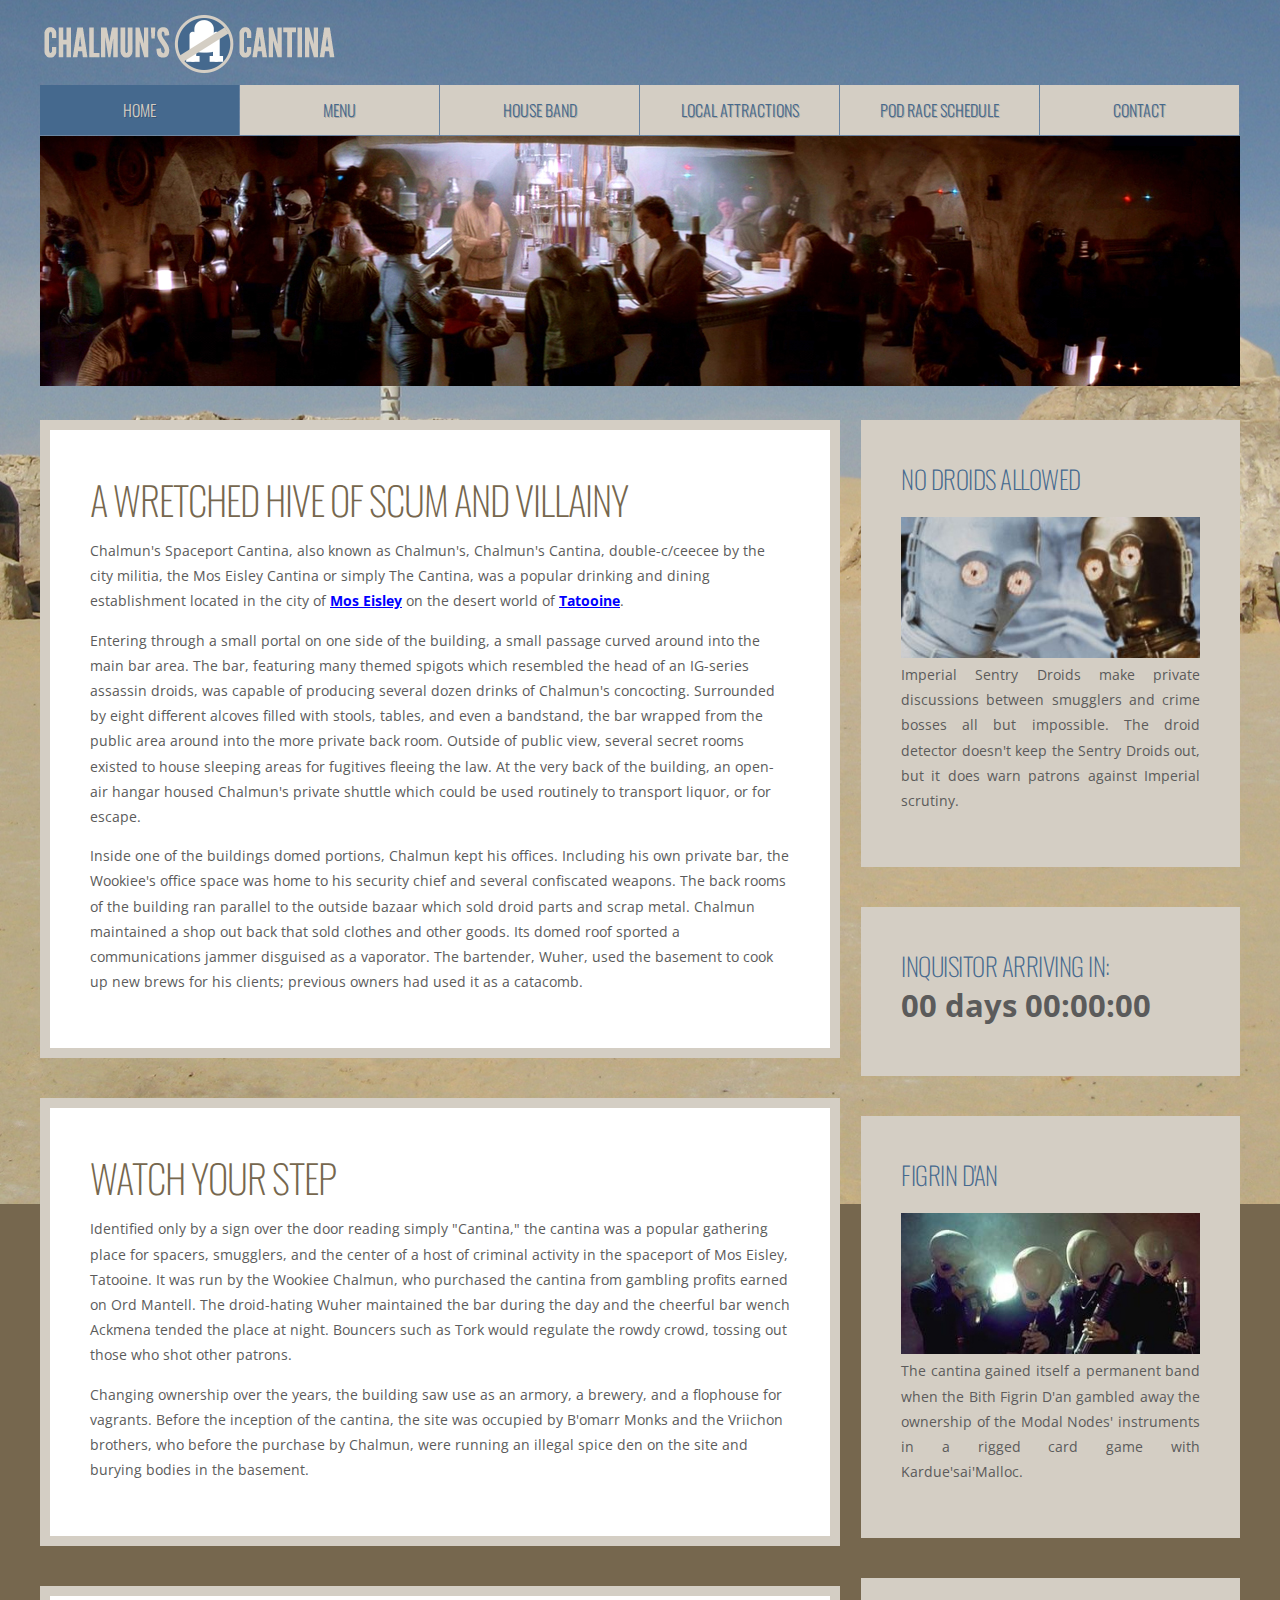
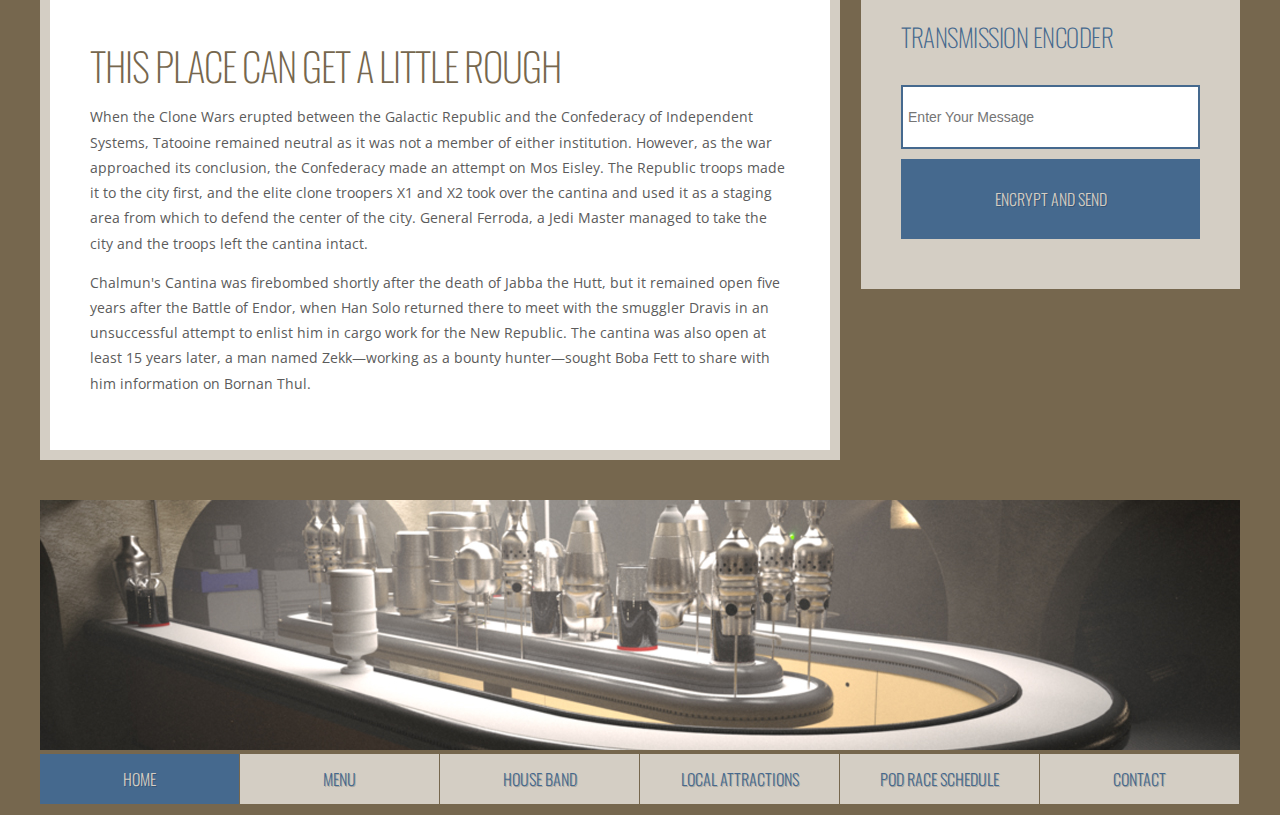
<file: index.html>
<!doctype html>
<html lang="en">
<head>
    <meta charset="utf-8" />
    <meta name="description" content="You will never find a more wretched hive of scum and villainy." />
    <meta name="viewport" content="width=device-width, initial-scale=1">
    <title>Chalmun's Spaceport Cantina Tatooine</title>
    <link rel="stylesheet" href="css/vendor/normalize.min.css">
    <link rel="stylesheet" href="css/tooltipster.bundle.min.css" />
    <link href="https://fonts.googleapis.com/css?family=Oswald" rel="stylesheet" type="text/css">
    <link href="https://fonts.googleapis.com/css?family=Open+Sans" rel="stylesheet" type="text/css">
    <link href="css/main.css" rel="stylesheet" />
</head>
<body>
    <div id="wrapper">
        <header id="header" class="site-container">
            <div id="logo">
                <h1>
                    <a href="index.html"><img src="img/cantinalogo.png" alt="Chalmun's Cantina Logo" /></a>
                </h1>
            </div>
            <nav class="menu">
                <h2 class="visuallyhidden">Navigation</h2>
                <ul>
                    <li class="current_page_item"><a href="index.html">Home</a></li><li><a href="menu.html">Menu</a></li><li><a href="houseband.html">House Band</a></li><li><a href="localattractions.html">Local Attractions</a></li><li><a href="podraceschedule.html">Pod Race Schedule</a></li><li><a href="contact.html">Contact</a></li>
                </ul>
            </nav>
            <div class="site-container banner">
                <img src="img/banner2.jpg" alt="Cantina Interior Banner" />
            </div>
        </header>
        <!-- end #header -->

        <div id="page" class="site-container group">
            <main id="content">
                <section>
                    <h2 class="visuallyhidden">Articles</h2>
                    <article class="post">
                        <h3 class="title">
                            A Wretched Hive of Scum and Villainy
                        </h3>
                        <div class="entry">
                            <p>Chalmun's Spaceport Cantina, also known as Chalmun's, Chalmun's Cantina, double-c/ceecee by the city militia, the Mos Eisley Cantina or simply The Cantina, was a popular drinking and dining establishment located in the city of <a href="localattractions.html">Mos Eisley</a> on the desert world of <a href="localattractions.html">Tatooine</a>.</p>
                            <p>Entering through a small portal on one side of the building, a small passage curved around into the main bar area. The bar, featuring many themed spigots which resembled the head of an IG-series assassin droids, was capable of producing several dozen drinks of Chalmun's concocting. Surrounded by eight different alcoves filled with stools, tables, and even a bandstand, the bar wrapped from the public area around into the more private back room. Outside of public view, several secret rooms existed to house sleeping areas for fugitives fleeing the law. At the very back of the building, an open-air hangar housed Chalmun's private shuttle which could be used routinely to transport liquor, or for escape.</p>
                            <p>Inside one of the buildings domed portions, Chalmun kept his offices. Including his own private bar, the Wookiee's office space was home to his security chief and several confiscated weapons. The back rooms of the building ran parallel to the outside bazaar which sold droid parts and scrap metal. Chalmun maintained a shop out back that sold clothes and other goods. Its domed roof sported a communications jammer disguised as a vaporator. The bartender, Wuher, used the basement to cook up new brews for his clients; previous owners had used it as a catacomb.</p>
                        </div>
                    </article>
                    <article class="post">
                        <h3 class="title">
                            Watch Your Step
                        </h3>
                        <div class="entry">
                            <p>Identified only by a sign over the door reading simply "Cantina," the cantina was a popular gathering place for spacers, smugglers, and the center of a host of criminal activity in the spaceport of Mos Eisley, Tatooine. It was run by the Wookiee Chalmun, who purchased the cantina from gambling profits earned on Ord Mantell. The droid-hating Wuher maintained the bar during the day and the cheerful bar wench Ackmena tended the place at night. Bouncers such as Tork would regulate the rowdy crowd, tossing out those who shot other patrons.</p>
                            <p>Changing ownership over the years, the building saw use as an armory, a brewery, and a flophouse for vagrants. Before the inception of the cantina, the site was occupied by B'omarr Monks and the Vriichon brothers, who before the purchase by Chalmun, were running an illegal spice den on the site and burying bodies in the basement.</p>
                        </div>
                    </article>
                    <article class="post">
                        <h3 class="title">
                            This Place Can Get a Little Rough
                        </h3>
                        <div class="entry">
                            <p>When the Clone Wars erupted between the Galactic Republic and the Confederacy of Independent Systems, Tatooine remained neutral as it was not a member of either institution. However, as the war approached its conclusion, the Confederacy made an attempt on Mos Eisley. The Republic troops made it to the city first, and the elite clone troopers X1 and X2 took over the cantina and used it as a staging area from which to defend the center of the city. General Ferroda, a Jedi Master managed to take the city and the troops left the cantina intact.</p>
                            <p>Chalmun's Cantina was firebombed shortly after the death of Jabba the Hutt, but it remained open five years after the Battle of Endor, when Han Solo returned there to meet with the smuggler Dravis in an unsuccessful attempt to enlist him in cargo work for the New Republic. The cantina was also open at least 15 years later, a man named Zekk—working as a bounty hunter—sought Boba Fett to share with him information on Bornan Thul.</p>
                        </div>
                    </article>
                </section>
            </main>
            <!-- end #content -->

            <aside id="sidebar">
                <h2 class="visuallyhidden">Aside</h2>
                <section>
                    <h3>No Droids Allowed</h3>
                    <img src="img/nodroids.jpg" alt="No Droids Allowed" />
                    <p>Imperial Sentry Droids make private discussions between smugglers and crime bosses all but impossible. The droid detector doesn't keep the Sentry Droids out, but it does warn patrons against Imperial scrutiny.</p>
                </section>
                <section>
                    <h3>Inquisitor Arriving In:</h3>
                    <div id="getting-started"></div>
                </section>
                <section>
                    <h3>Figrin D'an</h3>
                    <a href="houseband.html"><img src="img/band.jpg" alt="Figrin D'an and the Band" class="tooltip" data-tooltip-content="#tooltip_content" /></a>
                        <!-- Begin Tooltip Template -->
                        <div class="tooltip_templates">
                            <span id="tooltip_content">
                                <strong>Click here to learn more about the House Band!</strong>
                            </span>
                        </div>
                        <!-- End Tooltip Template -->
                    <p>The cantina gained itself a permanent band when the Bith Figrin D'an gambled away the ownership of the Modal Nodes' instruments in a rigged card game with Kardue'sai'Malloc.</p>
                </section>
                <section class="encoder">
                    <h3>Transmission Encoder</h3>
                    <form name="contact" method="post" action="mailto:contact@johnjg.com?subject=HW%20Form%20Results" id="contact">
                        <label class="visuallyhidden" for="inputvalue">Your Message:</label>
                        <input type="text" id="inputvalue" name="inputvalue" placeholder="Enter Your Message" />
                        <input type="submit" name="submit" id="submit" value="Encrypt and Send" />
                    </form>
                </section>
            </aside>
            <!-- end #sidebar -->

        </div>
        <!-- end #page -->

        <footer id="footer"  class="site-container group">
            <div class="site-container banner">
                <img src="img/banner3.jpg" alt="Cantina Bar Banner" />
            </div>
            <div class="menu">
                <h2 class="visuallyhidden">Navigation</h2>
                <ul>
                    <li class="current_page_item"><a href="index.html">Home</a></li><li><a href="menu.html">Menu</a></li><li><a href="houseband.html">House Band</a></li><li><a href="localattractions.html">Local Attractions</a></li><li><a href="podraceschedule.html">Pod Race Schedule</a></li><li><a href="contact.html">Contact</a></li>
                </ul>
            </div>
        </footer>
        <!-- end #footer -->

    </div>
    <!-- end #wrapper -->
    <script src="js/jquery-3.1.0.min.js"></script>
    <script src="js/tooltipster.bundle.min.js"></script>
    <script src="js/jquery.countdown.min.js"></script>
    <script src="js/main.js"></script>
</body>
</html>
</file>
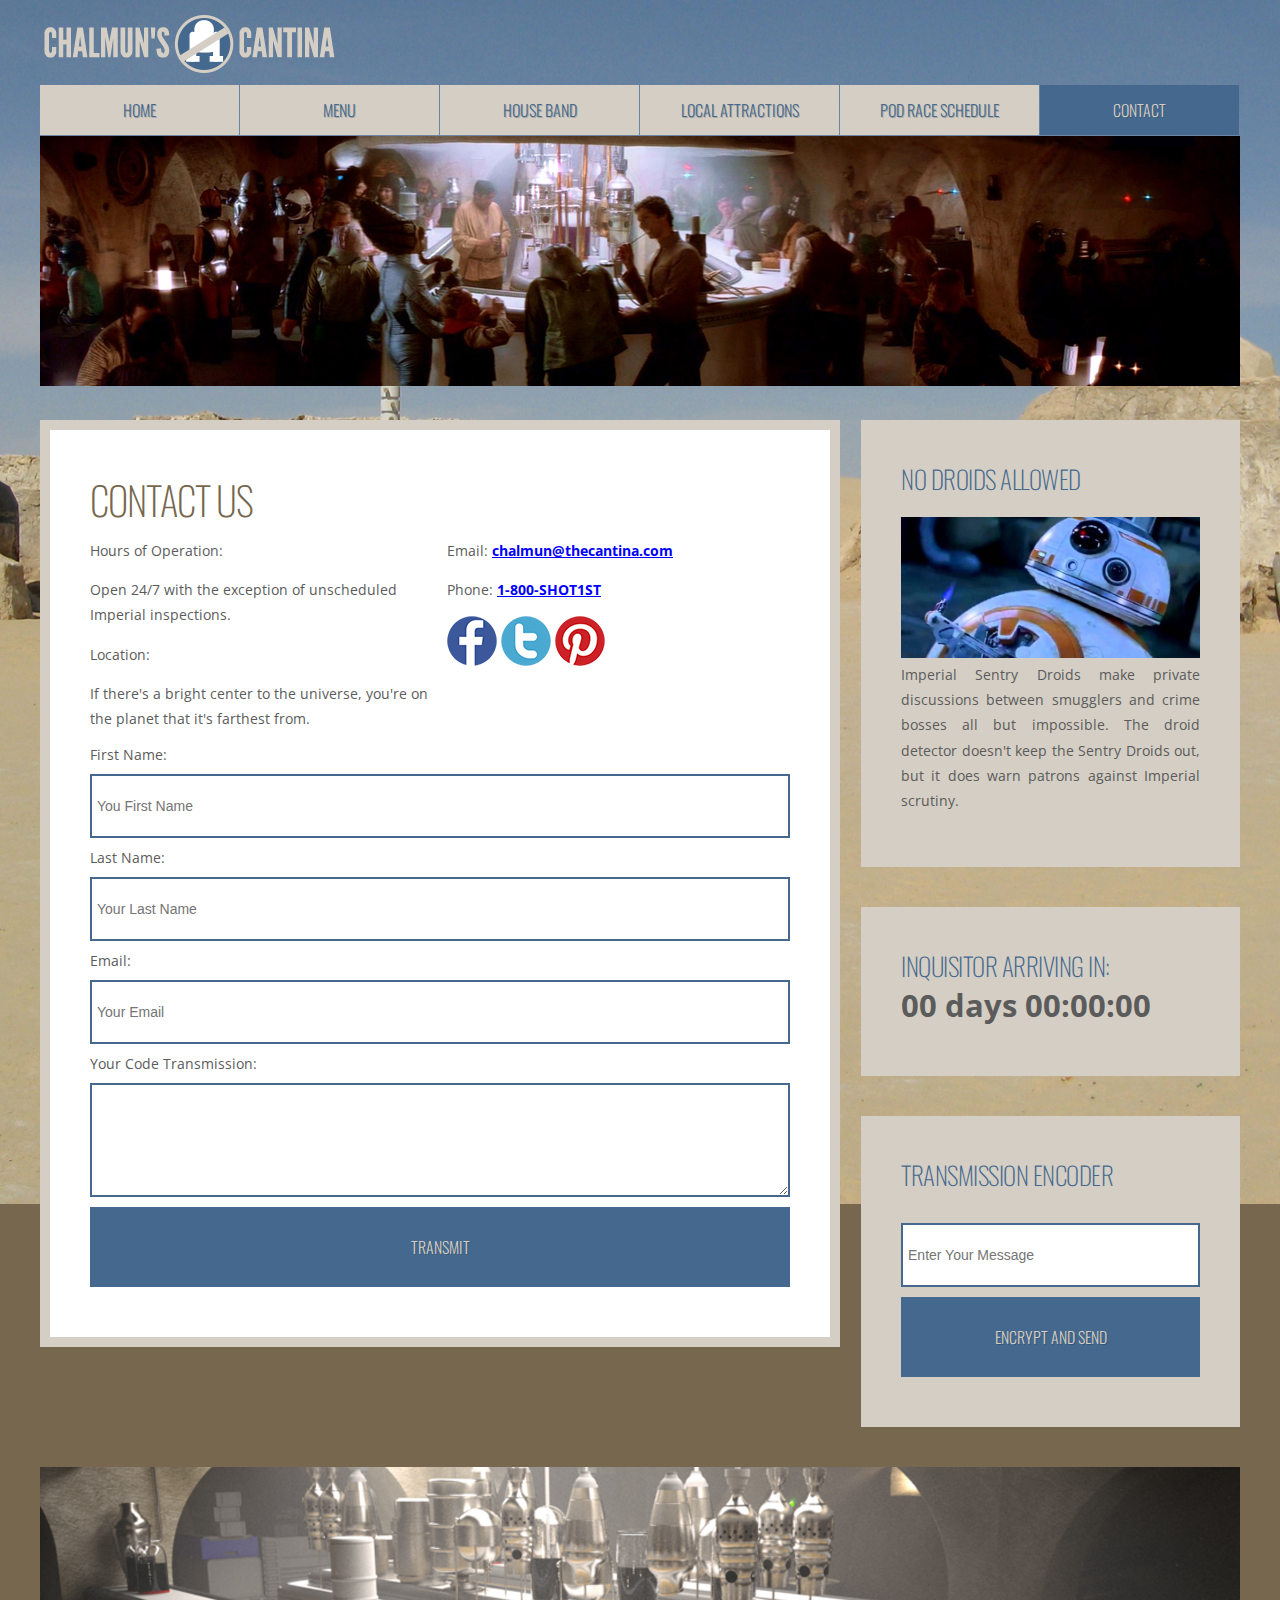
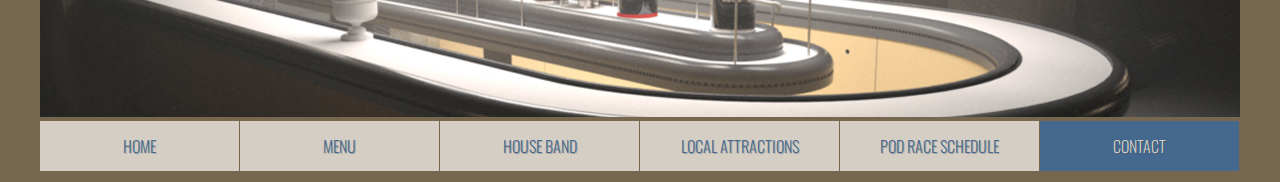
<file: contact.html>
<!doctype html>
<html lang="en">
<head>
    <meta charset="utf-8" />
    <meta name="description" content="You will never find a more wretched hive of scum and villainy." />
    <meta name="viewport" content="width=device-width, initial-scale=1">
    <title>Contact Chalmun's Spaceport Cantina Tatooine</title>
    <link rel="stylesheet" href="css/vendor/normalize.min.css">
    <link rel="stylesheet" href="css/tooltipster.bundle.min.css" />
    <link href="https://fonts.googleapis.com/css?family=Oswald" rel="stylesheet" type="text/css">
    <link href="https://fonts.googleapis.com/css?family=Open+Sans" rel="stylesheet" type="text/css">
    <link href="css/main.css" rel="stylesheet" />
</head>
<body>
    <div id="wrapper">
        <header id="header" class="site-container">
            <div id="logo">
                <h1>
                    <a href="index.html"><img src="img/cantinalogo.png" alt="Chalmun's Cantina Logo" /></a>
                </h1>
            </div>
            <nav class="menu">
                <h2 class="visuallyhidden">Navigation</h2>
                <ul>
                    <li><a href="index.html">Home</a></li><li><a href="menu.html">Menu</a></li><li><a href="houseband.html">House Band</a></li><li><a href="localattractions.html">Local Attractions</a></li><li><a href="podraceschedule.html">Pod Race Schedule</a></li><li class="current_page_item"><a href="contact.html">Contact</a></li>
                </ul>
            </nav>
            <div class="site-container banner">
                <img src="img/banner2.jpg" alt="Cantina Interior Banner" />
            </div>
        </header>
        <!-- end #header -->

        <div id="page" class="site-container group">
            <main id="content">
                <section>
                    <h2 class="visuallyhidden">Articles</h2>
                    <article class="post">
                        <h3 class="title">
                            Contact Us
                        </h3>
                        <div class="group">
                            <div class="lefthalf">
                                <p>Hours of Operation:</p>
                                <p>Open 24/7 with the exception of unscheduled Imperial inspections.</p>
                                <p>Location:</p>
                                <p>If there's a bright center to the universe, you're on the planet that it's farthest from.</p>
                            </div>
                            <div class="righthalf">
                                <p class="email">Email: <a href="mailto:chalmun@thecantina.com">chalmun@thecantina.com</a></p>
                                <p class="phone">Phone: <a href="tel:+1-800-746-8178">1-800-SHOT1ST</a></p>
                                <p class="social">
                                    <a href="https://www.facebook.com/The-Mos-Eisley-Cantina-House-Band-289344013675/" target="_blank"><img src="img/facebookicon.png" alt="facebook icon" /></a>
                                    <a href="https://twitter.com/eisleymos" target="_blank"><img src="img/twittericon.png" alt="twitter icon" /></a>
                                    <a href="https://www.pinterest.com/darthjenni/star-wars-mos-eisley-cantina/" target="_blank"><img src="img/pinteresticon.png" alt="Pinterest icon" /></a>
                                </p>
                            </div>
                        </div>
                        <div class="formcontainer">
                            <form name="contactform" method="post" action="mailto:contact@johnjg.com?subject=HW%20Form%20Results" id="contactform">
                                <label for="firstname">First Name:</label>
                                <input type="text" id="firstname" name="firstname" placeholder="You First Name" />
                                <label for="lastname">Last Name:</label>
                                <input type="text" id="lastname" name="lastname" placeholder="Your Last Name" />
                                <label for="email">Email:</label>
                                <input type="email" id="email" name="email" placeholder="Your Email" />
                                <label for="comments">Your Code Transmission:</label>
                                <textarea id="message" name="message" rows="2"></textarea>
                                <input type="submit" name="submit" id="transmit" value="Transmit" />
                            </form>
                        </div>
                    </article>
                </section>
            </main>
            <!-- end #content -->

            <aside id="sidebar">
                <h2 class="visuallyhidden">Aside</h2>
                <section>
                    <h3>No Droids Allowed</h3>
                    <img src="img/bb8.jpg" alt="No Droids Allowed" />
                    <p>Imperial Sentry Droids make private discussions between smugglers and crime bosses all but impossible. The droid detector doesn't keep the Sentry Droids out, but it does warn patrons against Imperial scrutiny.</p>
                </section>
                <section>
                    <h3>Inquisitor Arriving In:</h3>
                    <div id="getting-started"></div>
                </section>
                <section class="encoder">
                    <h3>Transmission Encoder</h3>
                    <form name="contact" method="post" action="mailto:contact@johnjg.com?subject=HW%20Form%20Results" id="contact">
                        <label class="visuallyhidden" for="inputvalue">Your Message:</label>
                        <input type="text" id="inputvalue" name="inputvalue" placeholder="Enter Your Message" />
                        <input type="submit" name="submit" id="submit" value="Encrypt and Send" />
                    </form>
                </section>
            </aside>
            <!-- end #sidebar -->

        </div>
        <!-- end #page -->

        <footer id="footer"  class="site-container group">
            <div class="site-container banner">
                <img src="img/banner3.jpg" alt="Cantina Bar Banner" />
            </div>
            <div class="menu">
                <h2 class="visuallyhidden">Navigation</h2>
                <ul>
                    <li><a href="index.html">Home</a></li><li><a href="menu.html">Menu</a></li><li><a href="houseband.html">House Band</a></li><li><a href="localattractions.html">Local Attractions</a></li><li><a href="podraceschedule.html">Pod Race Schedule</a></li><li class="current_page_item"><a href="contact.html">Contact</a></li>
                </ul>
            </div>
        </footer>
        <!-- end #footer -->

    </div>
    <!-- end #wrapper -->
    <script src="js/jquery-3.1.0.min.js"></script>
    <script src="js/tooltipster.bundle.min.js"></script>
    <script src="js/jquery.countdown.min.js"></script>
    <script src="js/main.js"></script>
</body>
</html>
</file>
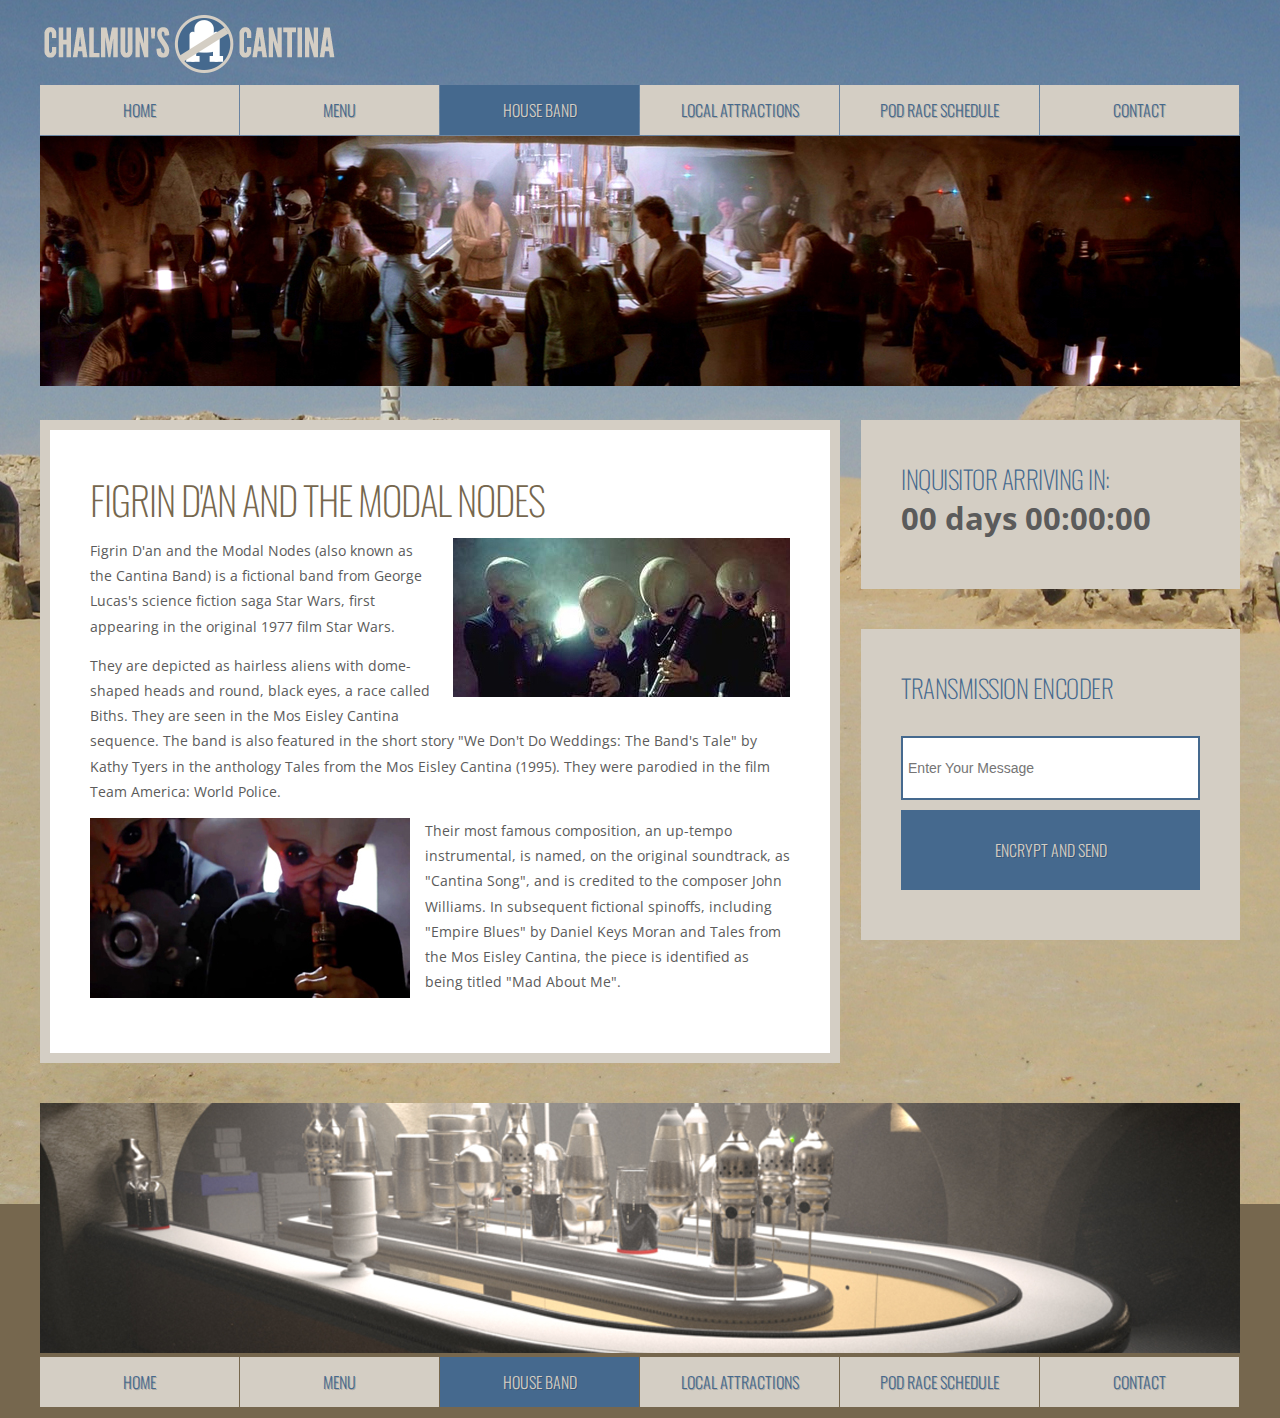
<file: houseband.html>
<!doctype html>
<html lang="en">
<head>
    <meta charset="utf-8" />
    <meta name="description" content="You will never find a more wretched hive of scum and villainy." />
    <meta name="viewport" content="width=device-width, initial-scale=1">
    <title>Chalmun's Spaceport Cantina House Band Tatooine</title>
    <link rel="stylesheet" href="css/vendor/normalize.min.css">
    <link rel="stylesheet" href="css/tooltipster.bundle.min.css" />
    <link href="https://fonts.googleapis.com/css?family=Oswald" rel="stylesheet" type="text/css">
    <link href="https://fonts.googleapis.com/css?family=Open+Sans" rel="stylesheet" type="text/css">
    <link href="css/main.css" rel="stylesheet" />
</head>
<body>
    <div id="wrapper">
        <header id="header" class="site-container">
            <div id="logo">
                <h1>
                    <a href="index.html"><img src="img/cantinalogo.png" alt="Chalmun's Cantina Logo" /></a>
                </h1>
            </div>
            <nav class="menu">
                <h2 class="visuallyhidden">Navigation</h2>
                <ul>
                    <li><a href="index.html">Home</a></li><li><a href="menu.html">Menu</a></li><li class="current_page_item"><a href="houseband.html">House Band</a></li><li><a href="localattractions.html">Local Attractions</a></li><li><a href="podraceschedule.html">Pod Race Schedule</a></li><li><a href="contact.html">Contact</a></li>
                </ul>
            </nav>
            <div class="site-container banner">
                <img src="img/banner2.jpg" alt="Cantina Interior Banner" />
            </div>
        </header>
        <!-- end #header -->

        <div id="page" class="site-container group">
            <main id="content">
                <section>
                    <h2 class="visuallyhidden">Articles</h2>
                    <article class="post">
                        <h3 class="title">
                            Figrin D'an and the Modal Nodes
                        </h3>
                        <div class="entry">
                            <img src="img/band.jpg" alt="Figrin D'an and the Band" class="alignright" />
                            <p>Figrin D'an and the Modal Nodes (also known as the Cantina Band) is a fictional band from George Lucas's science fiction saga Star Wars, first appearing in the original 1977 film Star Wars.</p>
                            <p>They are depicted as hairless aliens with dome-shaped heads and round, black eyes, a race called Biths. They are seen in the Mos Eisley Cantina sequence. The band is also featured in the short story "We Don't Do Weddings: The Band's Tale" by Kathy Tyers in the anthology Tales from the Mos Eisley Cantina (1995). They were parodied in the film Team America: World Police.</p>
                            <img src="img/modalnodes.jpg" alt="The Modal Nodes" class="alignleft" />
                            <p>Their most famous composition, an up-tempo instrumental, is named, on the original soundtrack, as "Cantina Song", and is credited to the composer John Williams. In subsequent fictional spinoffs, including "Empire Blues" by Daniel Keys Moran and Tales from the Mos Eisley Cantina, the piece is identified as being titled "Mad About Me".</p>
                        </div>
                    </article>
                </section>
            </main>
            <!-- end #content -->

            <aside id="sidebar">
                <h2 class="visuallyhidden">Aside</h2>
                <section>
                    <h3>Inquisitor Arriving In:</h3>
                    <div id="getting-started"></div>
                </section>
                <section class="encoder">
                    <h3>Transmission Encoder</h3>
                    <form name="contact" method="post" action="mailto:contact@johnjg.com?subject=HW%20Form%20Results" id="contact">
                        <label class="visuallyhidden" for="inputvalue">Your Message:</label>
                        <input type="text" id="inputvalue" name="inputvalue" placeholder="Enter Your Message" />
                        <input type="submit" name="submit" id="submit" value="Encrypt and Send" />
                    </form>
                </section>
            </aside>
            <!-- end #sidebar -->

        </div>
        <!-- end #page -->

        <footer id="footer"  class="site-container group">
            <div class="site-container banner">
                <img src="img/banner3.jpg" alt="Cantina Bar Banner" />
            </div>
            <div class="menu">
                <h2 class="visuallyhidden">Navigation</h2>
                <ul>
                    <li><a href="index.html">Home</a></li><li><a href="menu.html">Menu</a></li><li class="current_page_item"><a href="houseband.html">House Band</a></li><li><a href="localattractions.html">Local Attractions</a></li><li><a href="podraceschedule.html">Pod Race Schedule</a></li><li><a href="contact.html">Contact</a></li>
                </ul>
            </div>
        </footer>
        <!-- end #footer -->

    </div>
    <!-- end #wrapper -->
    <script src="js/jquery-3.1.0.min.js"></script>
    <script src="js/tooltipster.bundle.min.js"></script>
    <script src="js/jquery.countdown.min.js"></script>
    <script src="js/main.js"></script>
</body>
</html>
</file>
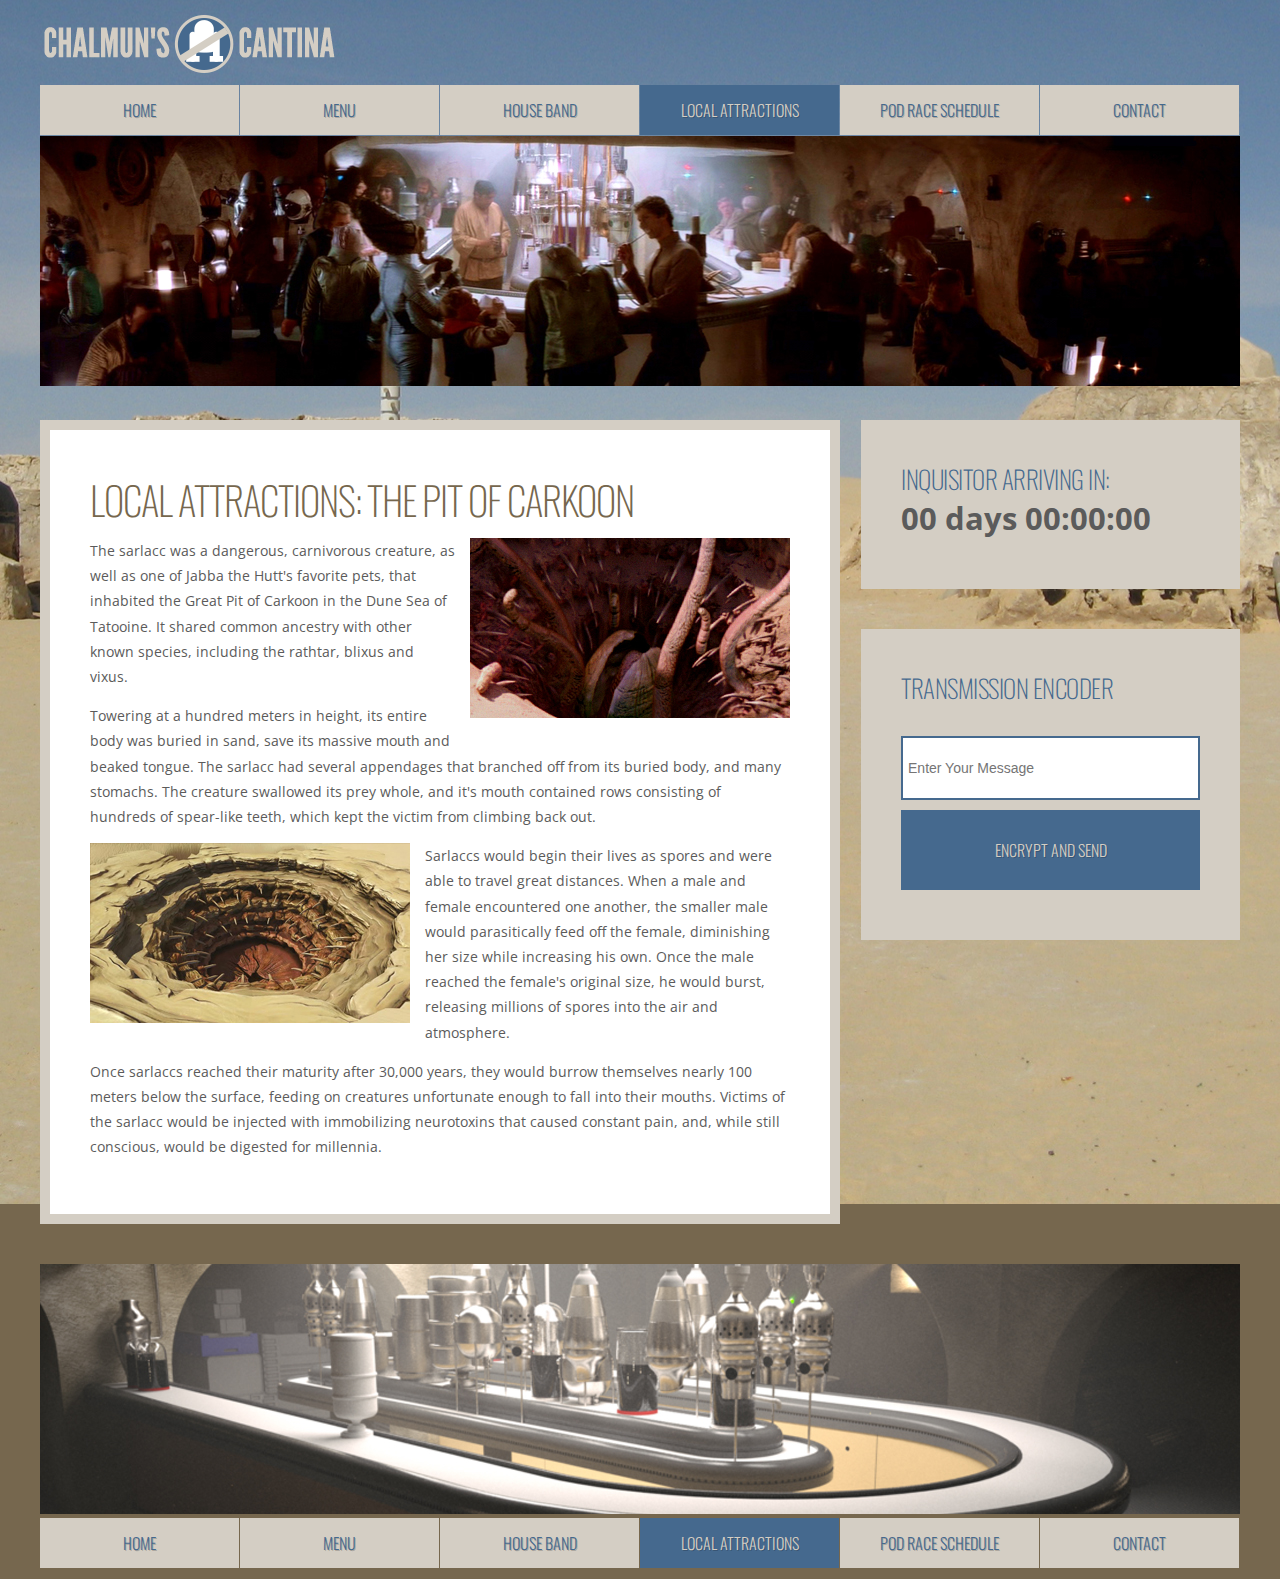
<file: localattractions.html>
<!doctype html>
<html lang="en">
<head>
    <meta charset="utf-8" />
    <meta name="description" content="You will never find a more wretched hive of scum and villainy." />
    <meta name="viewport" content="width=device-width, initial-scale=1">
    <title>Chalmun's Spaceport Cantina Tatooine Local Attractions</title>
    <link rel="stylesheet" href="css/vendor/normalize.min.css">
    <link rel="stylesheet" href="css/tooltipster.bundle.min.css" />
    <link href="https://fonts.googleapis.com/css?family=Oswald" rel="stylesheet" type="text/css">
    <link href="https://fonts.googleapis.com/css?family=Open+Sans" rel="stylesheet" type="text/css">
    <link href="css/main.css" rel="stylesheet" />
</head>
<body>
    <div id="wrapper">
        <header id="header" class="site-container">
            <div id="logo">
                <h1>
                    <a href="index.html"><img src="img/cantinalogo.png" alt="Chalmun's Cantina Logo" /></a>
                </h1>
            </div>
            <nav class="menu">
                <h2 class="visuallyhidden">Navigation</h2>
                <ul>
                    <li><a href="index.html">Home</a></li><li><a href="menu.html">Menu</a></li><li><a href="houseband.html">House Band</a></li><li class="current_page_item"><a href="localattractions.html">Local Attractions</a></li><li><a href="podraceschedule.html">Pod Race Schedule</a></li><li><a href="contact.html">Contact</a></li>
                </ul>
            </nav>
            <div class="site-container banner">
                <img src="img/banner2.jpg" alt="Cantina Interior Banner" />
            </div>
        </header>
        <!-- end #header -->

        <div id="page" class="site-container group">
            <main id="content">
                <section>
                    <h2 class="visuallyhidden">Articles</h2>
                    <article class="post">
                        <h3 class="title">
                            Local Attractions: The Pit of Carkoon
                        </h3>
                        <div class="entry">
                            <img class="alignright" src="img/sarlacpit.jpg" alt="Sarlac Pit" />
                            <p>The sarlacc was a dangerous, carnivorous creature, as well as one of Jabba the Hutt's favorite pets, that inhabited the Great Pit of Carkoon in the Dune Sea of Tatooine. It shared common ancestry with other known species, including the rathtar, blixus and vixus.</p>
                            <p>Towering at a hundred meters in height, its entire body was buried in sand, save its massive mouth and beaked tongue. The sarlacc had several appendages that branched off from its buried body, and many stomachs. The creature swallowed its prey whole, and it's mouth contained rows consisting of hundreds of spear-like teeth, which kept the victim from climbing back out.</p>
                            <img class="alignleft" src="img/sarlacpitdistant.jpg" alt="Sarlac Pit in the Distance" />
                            <p>Sarlaccs would begin their lives as spores and were able to travel great distances. When a male and female encountered one another, the smaller male would parasitically feed off the female, diminishing her size while increasing his own. Once the male reached the female's original size, he would burst, releasing millions of spores into the air and atmosphere.</p>
                            <p>Once sarlaccs reached their maturity after 30,000 years, they would burrow themselves nearly 100 meters below the surface, feeding on creatures unfortunate enough to fall into their mouths. Victims of the sarlacc would be injected with immobilizing neurotoxins that caused constant pain, and, while still conscious, would be digested for millennia.</p>
                        </div>
                    </article>
                </section>
            </main>
            <!-- end #content -->

            <aside id="sidebar">
                <h2 class="visuallyhidden">Aside</h2>
                <section>
                    <h3>Inquisitor Arriving In:</h3>
                    <div id="getting-started"></div>
                </section>
                <section class="encoder">
                    <h3>Transmission Encoder</h3>
                    <form name="contact" method="post" action="mailto:contact@johnjg.com?subject=HW%20Form%20Results" id="contact">
                        <label class="visuallyhidden" for="inputvalue">Your Message:</label>
                        <input type="text" id="inputvalue" name="inputvalue" placeholder="Enter Your Message" />
                        <input type="submit" name="submit" id="submit" value="Encrypt and Send" />
                    </form>
                </section>
            </aside>
            <!-- end #sidebar -->

        </div>
        <!-- end #page -->

        <footer id="footer"  class="site-container group">
            <div class="site-container banner">
                <img src="img/banner3.jpg" alt="Cantina Bar Banner" />
            </div>
            <div class="menu">
                <h2 class="visuallyhidden">Navigation</h2>
                <ul>
                    <li><a href="index.html">Home</a></li><li><a href="menu.html">Menu</a></li><li><a href="houseband.html">House Band</a></li><li class="current_page_item"><a href="localattractions.html">Local Attractions</a></li><li><a href="podraceschedule.html">Pod Race Schedule</a></li><li><a href="contact.html">Contact</a></li>
                </ul>
            </div>
        </footer>
        <!-- end #footer -->

    </div>
    <!-- end #wrapper -->
    <script src="js/jquery-3.1.0.min.js"></script>
    <script src="js/tooltipster.bundle.min.js"></script>
    <script src="js/jquery.countdown.min.js"></script>
    <script src="js/main.js"></script>
</body>
</html>
</file>
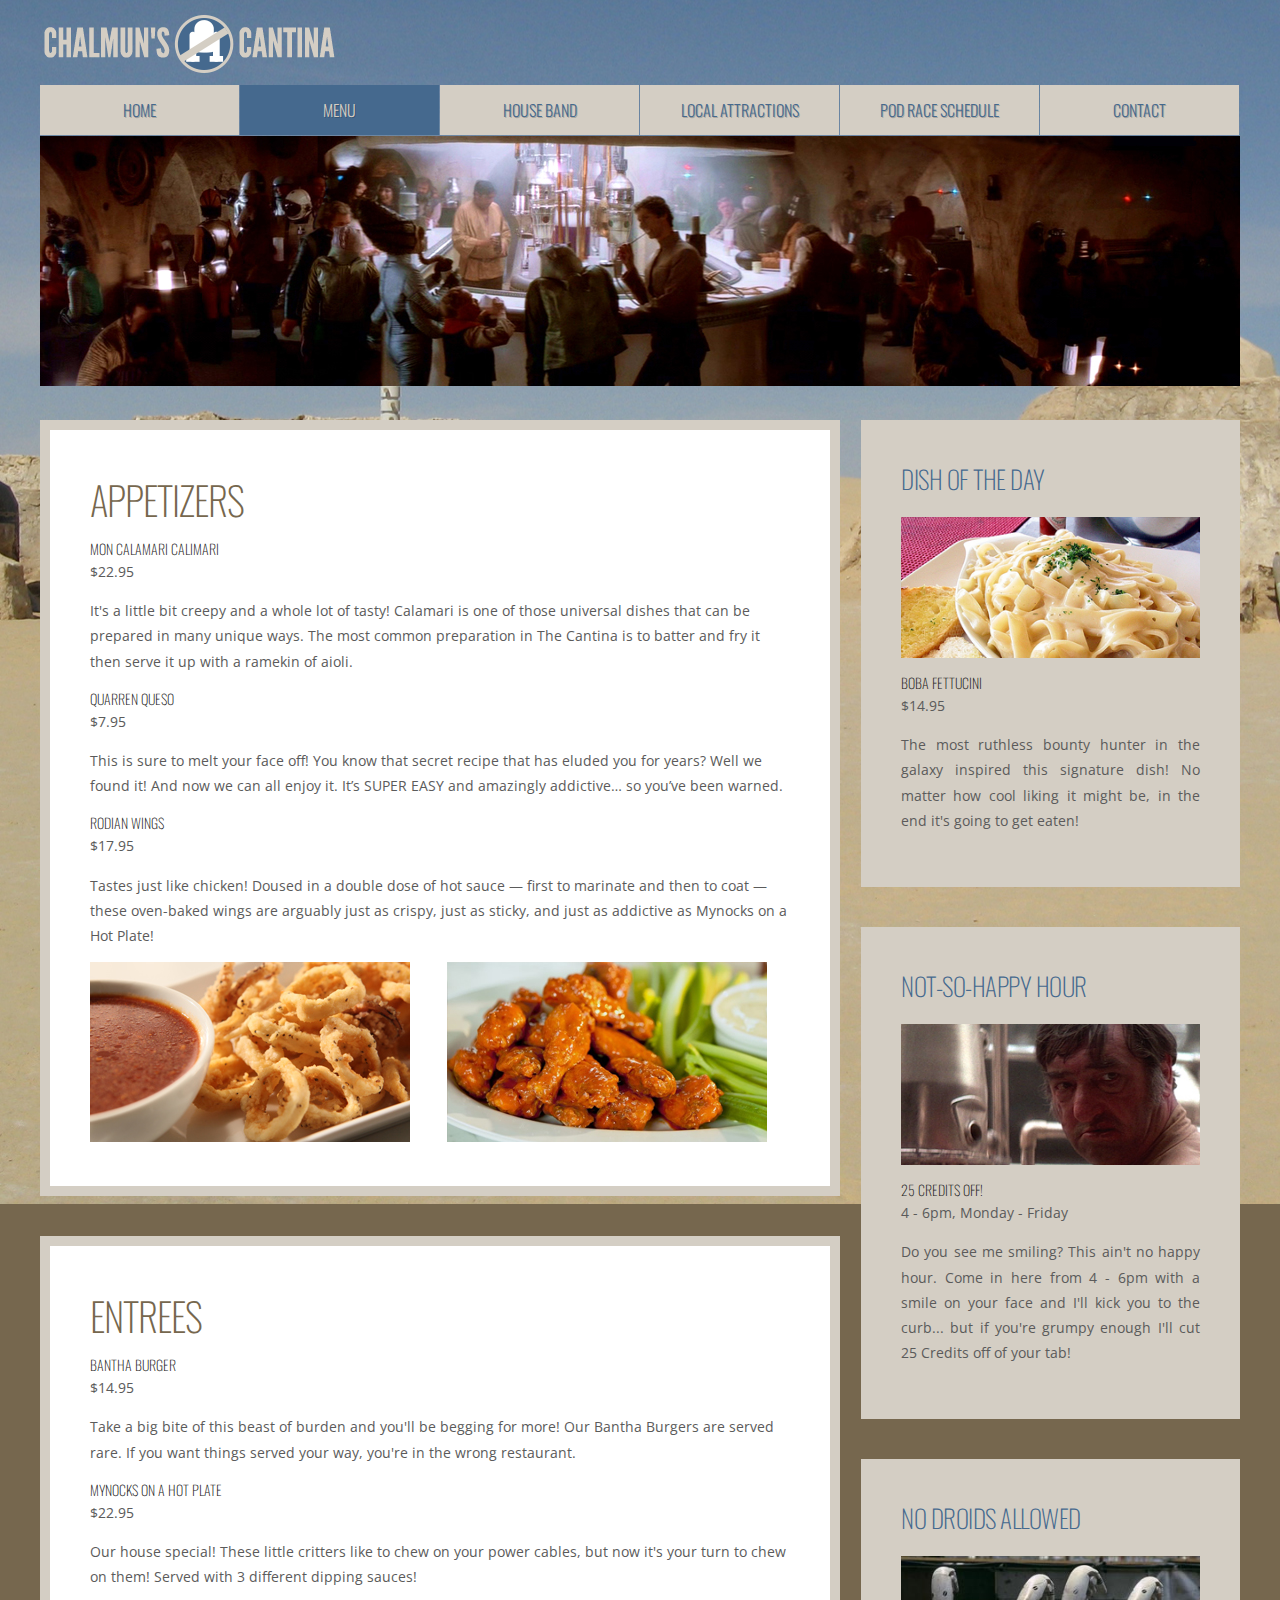
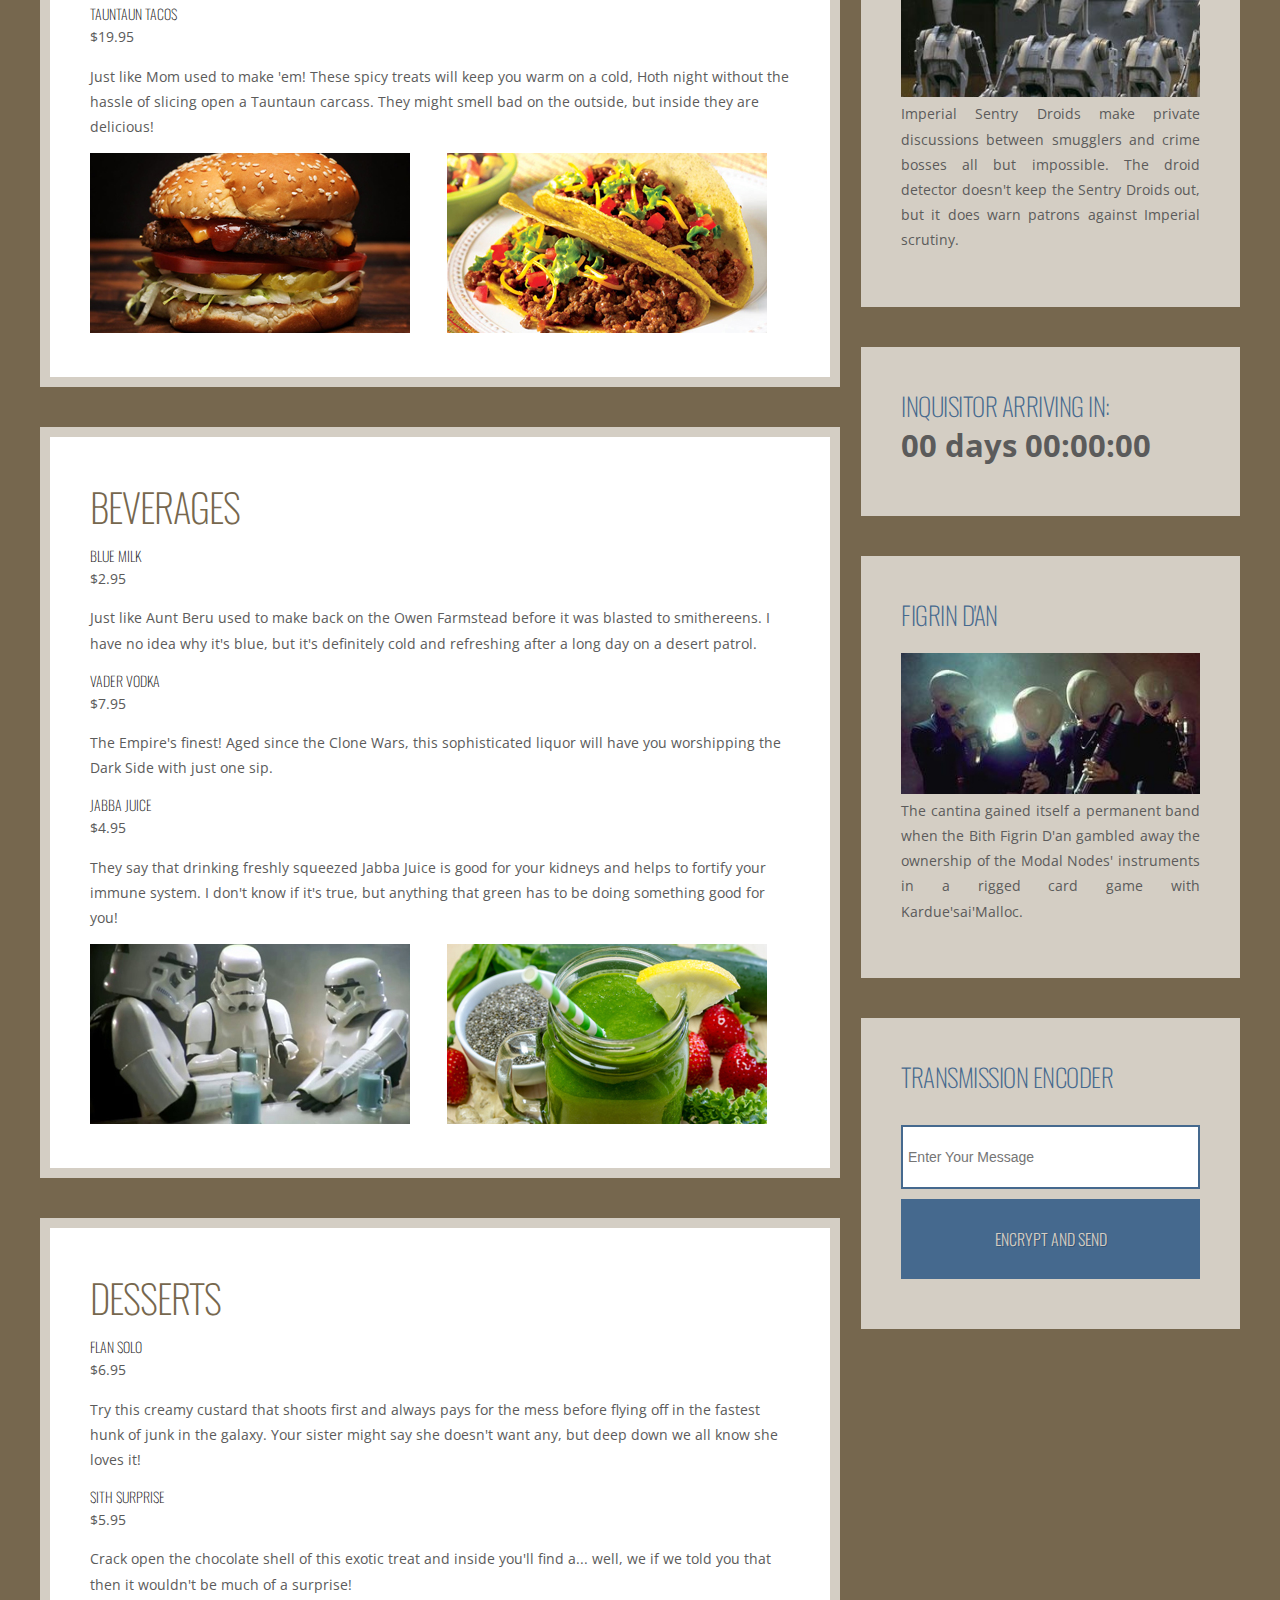
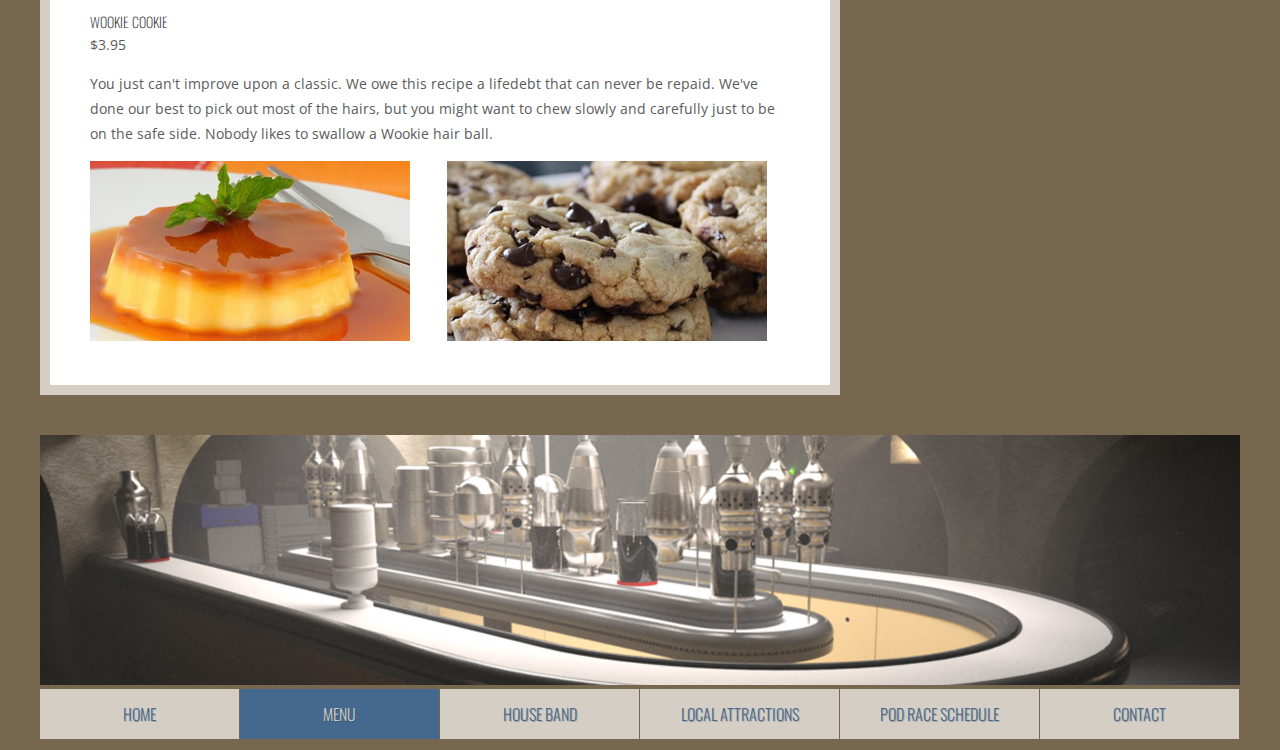
<file: menu.html>
<!doctype html>
<html lang="en">
<head>
    <meta charset="utf-8" />
    <meta name="description" content="You will never find a more wretched hive of scum and villainy." />
    <meta name="viewport" content="width=device-width, initial-scale=1">
    <title>Chalmun's Spaceport Cantina Menu Tatooine</title>
    <link rel="stylesheet" href="css/vendor/normalize.min.css">
    <link rel="stylesheet" href="css/tooltipster.bundle.min.css" />
    <link href="https://fonts.googleapis.com/css?family=Oswald" rel="stylesheet" type="text/css">
    <link href="https://fonts.googleapis.com/css?family=Open+Sans" rel="stylesheet" type="text/css">
    <link href="css/main.css" rel="stylesheet" />
</head>
<body>
    <div id="wrapper">
        <header id="header" class="site-container">
            <div id="logo">
                <h1>
                    <a href="index.html"><img src="img/cantinalogo.png" alt="Chalmun's Cantina Logo" /></a>
                </h1>
            </div>
            <nav class="menu">
                <h2 class="visuallyhidden">Navigation</h2>
                <ul>
                    <li><a href="index.html">Home</a></li><li class="current_page_item"><a href="menu.html">Menu</a></li><li><a href="houseband.html">House Band</a></li><li><a href="localattractions.html">Local Attractions</a></li><li><a href="podraceschedule.html">Pod Race Schedule</a></li><li><a href="contact.html">Contact</a></li>
                </ul>
            </nav>
            <div class="site-container banner">
                <img src="img/banner2.jpg" alt="Cantina Interior Banner" />
            </div>
        </header>
        <!-- end #header -->

        <div id="page" class="site-container group">
            <main id="content">
                <section>
                    <h2 class="visuallyhidden">Articles</h2>
                    <article class="post">
                        <h3 class="title">
                            Appetizers
                        </h3>
                        <div class="entry group">
                            <h4 class="menuitem">Mon Calamari Calimari</h4>
                                <p class="menuprice">$22.95</p>
                                <p class="menudescription">It's a little bit creepy and a whole lot of tasty! Calamari is one of those universal dishes that can be prepared in many unique ways. The most common preparation in The Cantina is to batter and fry it then serve it up with a ramekin of aioli.</p>
                            <h4 class="menuitem">Quarren Queso</h4>
                                <p class="menuprice">$7.95</p>
                                <p class="menudescription">This is sure to melt your face off! You know that secret recipe that has eluded you for years? Well we found it! And now we can all enjoy it. It’s SUPER EASY and amazingly addictive… so you’ve been warned.</p>
                            <h4 class="menuitem">Rodian Wings</h4>
                                <p class="menuprice">$17.95</p>
                                <p class="menudescription">Tastes just like chicken! Doused in a double dose of hot sauce — first to marinate and then to coat — these oven-baked wings are arguably just as crispy, just as sticky, and just as addictive as Mynocks on a Hot Plate!</p>
                                <div class="group">
                                    <div class="lefthalf">
                                        <img src="img/calimari.jpg" alt="Mon Calamari Calimari" />
                                    </div>
                                    <div class="righthalf">
                                        <img src="img/wings.jpg" alt="Rodian Wings" />
                                    </div>
                                </div>
                        </div>
                    </article>
                    <article class="post">
                        <h3 class="title">
                            Entrees
                        </h3>
                        <div class="entry">
                            <h4 class="menuitem">Bantha Burger</h4>
                                <p class="menuprice">$14.95</p>
                                <p class="menudescription">Take a big bite of this beast of burden and you'll be begging for more! Our Bantha Burgers are served rare. If you want things served your way, you're in the wrong restaurant.</p>
                            <h4 class="menuitem">Mynocks on a Hot Plate</h4>
                                <p class="menuprice">$22.95</p>
                                <p class="menudescription">Our house special! These little critters like to chew on your power cables, but now it's your turn to chew on them! Served with 3 different dipping sauces!</p>
                            <h4 class="menuitem">Tauntaun Tacos</h4>
                                <p class="menuprice">$19.95</p>
                                <p class="menudescription">Just like Mom used to make 'em! These spicy treats will keep you warm on a cold, Hoth night without the hassle of slicing open a Tauntaun carcass. They might smell bad on the outside, but inside they are delicious!</p>
                                <div class="group">
                                    <div class="lefthalf">
                                        <img src="img/burger.jpg" alt="Bantha Burger" />
                                    </div>
                                    <div class="righthalf">
                                        <img src="img/tacos.jpg" alt="Tauntaun Tacos" />
                                    </div>
                                </div>
                        </div>
                    </article>
                    <article class="post">
                        <h3 class="title">
                            Beverages
                        </h3>
                        <div class="entry">
                            <h4 class="menuitem">Blue Milk</h4>
                                <p class="menuprice">$2.95</p>
                                <p class="menudescription">Just like Aunt Beru used to make back on the Owen Farmstead before it was blasted to smithereens. I have no idea why it's blue, but it's definitely cold and refreshing after a long day on a desert patrol.</p>
                            <h4 class="menuitem">Vader Vodka</h4>
                                <p class="menuprice">$7.95</p>
                                <p class="menudescription">The Empire's finest! Aged since the Clone Wars, this sophisticated liquor will have you worshipping the Dark Side with just one sip. </p>
                            <h4 class="menuitem">Jabba Juice</h4>
                                <p class="menuprice">$4.95</p>
                                <p class="menudescription">They say that drinking freshly squeezed Jabba Juice is good for your kidneys and helps to fortify your immune system. I don't know if it's true, but anything that green has to be doing something good for you!</p>
                                <div class="group">
                                    <div class="lefthalf">
                                        <img src="img/bluemilk.jpg" alt="Blue Milk" />
                                    </div>
                                    <div class="righthalf">
                                        <img src="img/jabbajuice.jpg" alt="Jabba Juice" />
                                    </div>
                                </div>
                        </div>
                    </article>
                    <article class="post">
                        <h3 class="title">
                            Desserts
                        </h3>
                        <div class="entry">
                            <h4 class="menuitem">Flan Solo</h4>
                                <p class="menuprice">$6.95</p>
                                <p class="menudescription">Try this creamy custard that shoots first and always pays for the mess before flying off in the fastest hunk of junk in the galaxy. Your sister might say she doesn't want any, but deep down we all know she loves it!</p>
                            <h4 class="menuitem">Sith Surprise</h4>
                                <p class="menuprice">$5.95</p>
                                <p class="menudescription">Crack open the chocolate shell of this exotic treat and inside you'll find a... well, we if we told you that then it wouldn't be much of a surprise!</p>
                            <h4 class="menuitem">Wookie Cookie</h4>
                                <p class="menuprice">$3.95</p>
                                <p class="menudescription">You just can't improve upon a classic. We owe this recipe a lifedebt that can never be repaid. We've done our best to pick out most of the hairs, but you might want to chew slowly and carefully just to be on the safe side. Nobody likes to swallow a Wookie hair ball.</p>
                                <div class="group">
                                    <div class="lefthalf">
                                        <img src="img/flan.jpg" alt="Flan Solo" />
                                    </div>
                                    <div class="righthalf">
                                        <img src="img/cookie.jpg" alt="Wookie Cookie" />
                                    </div>
                                </div>
                        </div>
                    </article>
                </section>
            </main>
            <!-- end #content -->

            <aside id="sidebar">
                <h2 class="visuallyhidden">Aside</h2>
                <section>
                    <h3>Dish of the Day</h3>
                    <img src="img/bobafett.jpg" alt="Boba Fettucini" />
                    <h4 class="menuitem dish">Boba Fettucini</h4>
                        <p class="menuprice">$14.95</p>
                        <p class="menudescription">The most ruthless bounty hunter in the galaxy inspired this signature dish! No matter how cool liking it might be, in the end it's going to get eaten!</p>
                </section>
                <section>
                    <h3>Not-So-Happy Hour</h3>
                    <img src="img/notsohappyhour.jpg" alt="Not-So-Happy Hour" />
                    <h4 class="menuitem dish">25 Credits Off!</h4>
                        <p class="menuprice">4 - 6pm, Monday - Friday</p>
                        <p class="menudescription">Do you see me smiling? This ain't no happy hour. Come in here from 4 - 6pm with a smile on your face and I'll kick you to the curb... but if you're grumpy enough I'll cut 25 Credits off of your tab!</p>
                </section>
                <section>
                    <h3>No Droids Allowed</h3>
                    <img src="img/battledroids.jpg" alt="No Droids Allowed" />
                    <p>Imperial Sentry Droids make private discussions between smugglers and crime bosses all but impossible. The droid detector doesn't keep the Sentry Droids out, but it does warn patrons against Imperial scrutiny.</p>
                </section>
                <section>
                    <h3>Inquisitor Arriving In:</h3>
                    <div id="getting-started"></div>
                </section>
                <section>
                    <h3>Figrin D'an</h3>
                    <a href="houseband.html"><img src="img/band.jpg" alt="Figrin D'an and the Band" class="tooltip" data-tooltip-content="#tooltip_content" /></a>
                        <!-- Begin Tooltip Template -->
                        <div class="tooltip_templates">
                            <span id="tooltip_content">
                                <strong>Click here to learn more about the House Band!</strong>
                            </span>
                        </div>
                        <!-- End Tooltip Template -->
                    <p>The cantina gained itself a permanent band when the Bith Figrin D'an gambled away the ownership of the Modal Nodes' instruments in a rigged card game with Kardue'sai'Malloc.</p>
                </section>
                <section class="encoder">
                    <h3>Transmission Encoder</h3>
                    <form name="contact" method="post" action="mailto:contact@johnjg.com?subject=HW%20Form%20Results" id="contact">
                        <label class="visuallyhidden" for="inputvalue">Your Message:</label>
                        <input type="text" id="inputvalue" name="inputvalue" placeholder="Enter Your Message" />
                        <input type="submit" name="submit" id="submit" value="Encrypt and Send" />
                    </form>
                </section>
            </aside>
            <!-- end #sidebar -->

        </div>
        <!-- end #page -->

        <footer id="footer"  class="site-container group">
            <div class="site-container banner">
                <img src="img/banner3.jpg" alt="Cantina Bar Banner" />
            </div>
            <div class="menu">
                <h2 class="visuallyhidden">Navigation</h2>
                <ul>
                    <li><a href="index.html">Home</a></li><li class="current_page_item"><a href="menu.html">Menu</a></li><li><a href="houseband.html">House Band</a></li><li><a href="localattractions.html">Local Attractions</a></li><li><a href="podraceschedule.html">Pod Race Schedule</a></li><li><a href="contact.html">Contact</a></li>
                </ul>
            </div>
        </footer>
        <!-- end #footer -->

    </div>
    <!-- end #wrapper -->
    <script src="js/jquery-3.1.0.min.js"></script>
    <script src="js/tooltipster.bundle.min.js"></script>
    <script src="js/jquery.countdown.min.js"></script>
    <script src="js/main.js"></script>
</body>
</html>
</file>
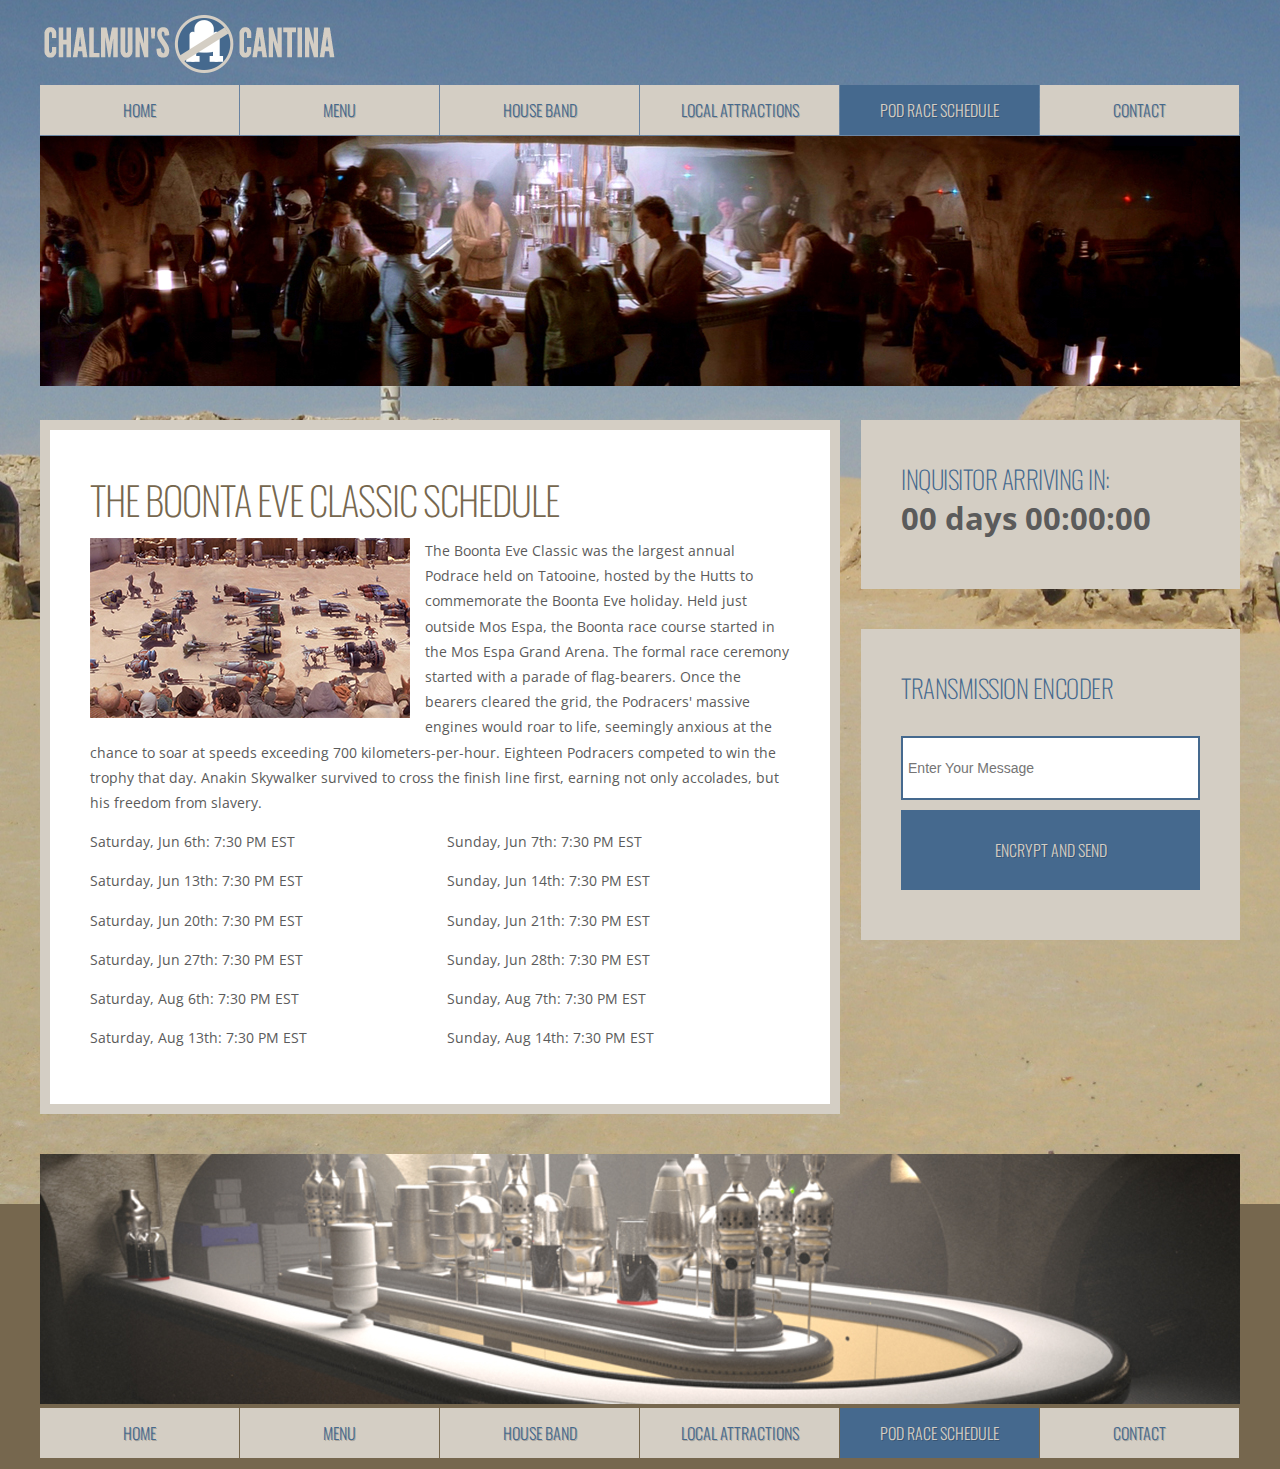
<file: podraceschedule.html>
<!doctype html>
<html lang="en">
<head>
    <meta charset="utf-8" />
    <meta name="description" content="You will never find a more wretched hive of scum and villainy." />
    <meta name="viewport" content="width=device-width, initial-scale=1">
    <title>Chalmun's Spaceport Cantina Pod Race Schedule Tatooine</title>
    <link rel="stylesheet" href="css/vendor/normalize.min.css">
    <link rel="stylesheet" href="css/tooltipster.bundle.min.css" />
    <link href="https://fonts.googleapis.com/css?family=Oswald" rel="stylesheet" type="text/css">
    <link href="https://fonts.googleapis.com/css?family=Open+Sans" rel="stylesheet" type="text/css">
    <link href="css/main.css" rel="stylesheet" />
</head>
<body>
    <div id="wrapper">
        <header id="header" class="site-container">
            <div id="logo">
                <h1>
                    <a href="index.html"><img src="img/cantinalogo.png" alt="Chalmun's Cantina Logo" /></a>
                </h1>
            </div>
            <nav class="menu">
                <h2 class="visuallyhidden">Navigation</h2>
                <ul>
                    <li><a href="index.html">Home</a></li><li><a href="menu.html">Menu</a></li><li><a href="houseband.html">House Band</a></li><li><a href="localattractions.html">Local Attractions</a></li><li class="current_page_item"><a href="podraceschedule.html">Pod Race Schedule</a></li><li><a href="contact.html">Contact</a></li>
                </ul>
            </nav>
            <div class="site-container banner">
                <img src="img/banner2.jpg" alt="Cantina Interior Banner" />
            </div>
        </header>
        <!-- end #header -->

        <div id="page" class="site-container group">
            <main id="content">
                <section>
                    <h2 class="visuallyhidden">Articles</h2>
                    <article class="post">
                        <h3 class="title">
                            The Boonta Eve Classic Schedule
                        </h3>
                        <div class="entry">
                            <img class="alignleft" src="img/podrace.jpg" alt="Podrace" />
                            <p>The Boonta Eve Classic was the largest annual Podrace held on Tatooine, hosted by the Hutts to commemorate the Boonta Eve holiday. Held just outside Mos Espa, the Boonta race course started in the Mos Espa Grand Arena. The formal race ceremony started with a parade of flag-bearers. Once the bearers cleared the grid, the Podracers' massive engines would roar to life, seemingly anxious at the chance to soar at speeds exceeding 700 kilometers-per-hour. Eighteen Podracers competed to win the trophy that day. Anakin Skywalker survived to cross the finish line first, earning not only accolades, but his freedom from slavery.</p>
                        </div>
                        <div class="group">
                            <div class="lefthalf">
                                <p>Saturday, Jun 6th: 7:30 PM EST</p>
                                <p>Saturday, Jun 13th: 7:30 PM EST</p>
                                <p>Saturday, Jun 20th: 7:30 PM EST</p>
                                <p>Saturday, Jun 27th: 7:30 PM EST</p>
                                <p>Saturday, Aug 6th: 7:30 PM EST</p>
                                <p>Saturday, Aug 13th: 7:30 PM EST</p>
                            </div>
                            <div class="righthalf">
                                <p>Sunday, Jun 7th: 7:30 PM EST</p>
                                <p>Sunday, Jun 14th: 7:30 PM EST</p>
                                <p>Sunday, Jun 21th: 7:30 PM EST</p>
                                <p>Sunday, Jun 28th: 7:30 PM EST</p>
                                <p>Sunday, Aug 7th: 7:30 PM EST</p>
                                <p>Sunday, Aug 14th: 7:30 PM EST</p>
                            </div>
                        </div>
                    </article>
                </section>
            </main>
            <!-- end #content -->

            <aside id="sidebar">
                <h2 class="visuallyhidden">Aside</h2>
                <section>
                    <h3>Inquisitor Arriving In:</h3>
                    <div id="getting-started"></div>
                </section>
                <section class="encoder">
                    <h3>Transmission Encoder</h3>
                    <form name="contact" method="post" action="mailto:contact@johnjg.com?subject=HW%20Form%20Results" id="contact">
                        <label class="visuallyhidden" for="inputvalue">Your Message:</label>
                        <input type="text" id="inputvalue" name="inputvalue" placeholder="Enter Your Message" />
                        <input type="submit" name="submit" id="submit" value="Encrypt and Send" />
                    </form>
                </section>
            </aside>
            <!-- end #sidebar -->

        </div>
        <!-- end #page -->

        <footer id="footer"  class="site-container group">
            <div class="site-container banner">
                <img src="img/banner3.jpg" alt="Cantina Bar Banner" />
            </div>
            <div class="menu">
                <h2 class="visuallyhidden">Navigation</h2>
                <ul>
                    <li><a href="index.html">Home</a></li><li><a href="menu.html">Menu</a></li><li><a href="houseband.html">House Band</a></li><li><a href="localattractions.html">Local Attractions</a></li><li class="current_page_item"><a href="podraceschedule.html">Pod Race Schedule</a></li><li><a href="contact.html">Contact</a></li>
                </ul>
            </div>
        </footer>
        <!-- end #footer -->

    </div>
    <!-- end #wrapper -->
    <script src="js/jquery-3.1.0.min.js"></script>
    <script src="js/tooltipster.bundle.min.js"></script>
    <script src="js/jquery.countdown.min.js"></script>
    <script src="js/main.js"></script>
</body>
</html>
</file>
<file: css/main.css>
html {
    box-sizing: border-box;
}

*,
*::before,
*::after {
    box-sizing: inherit;
}

.site-container {
    max-width: 1200px;
}

.visuallyhidden {
    border: 0;
    clip: rect(0 0 0 0);
    height: 1px;
    margin: -1px;
    overflow: hidden;
    padding: 0;
    position: absolute;
    width: 1px;
}

body {
    margin: 0;
    padding: 0;
    font-family: 'Open Sans', sans-serif;
    font-size: 14px;
    color: #5b5b5b;
}

h1,
h2,
h3,
h4 {
    margin: 0;
    padding: 0;
    text-transform: uppercase;
    font-weight: bold;
    font-family: 'Oswald', sans-serif;
    font-weight: 200;
    color: #222222;
}

h1 {
    font-size: 2em;

}

h2,
h3 {
    font-size: 2.8em;
}

p,
ul,
ol {
    margin-top: 0;
    line-height: 180%;
}

a {
    color: #0000ff;
    font-weight: bold;
}

a:hover {
    color: #45698e;
}

img {
    max-width: 100%;
    height: auto;
}

.group::after {
    content: '';
    clear: both;
    display: block;
}

#wrapper {
    background-image: url("../img/background.jpg");
    background-repeat: no-repeat;
    background-attachment: fixed;
    background-position: center;
    background-color: #76674e;
    padding: 0 10px 0 10px;
    margin: 0 auto;
}

/* Header */

#header {
    margin: 0 auto;
}

/* Logo */

#logo {
    padding-top: 10px;
}


/* Menu */

.menu {
    margin: 0 auto;
    padding: 0;
}

.menu ul {
    margin: 0;
    padding: 0;
    list-style: none;
    line-height: normal;
}

.menu a {
    display: block;
    line-height: 50px;
    margin-right: 1px;
    margin-bottom: 1px;
    padding: 0 20px 0 20px;
    text-decoration: none;
    text-align: center;
    text-shadow: 1px 1px 0 rgba(0, 0, 0, 0.2);
    text-transform: uppercase;
    font-family: 'Oswald', sans-serif;
    font-size: 16px;
    font-weight: 300;
    color: #45698e;
    border: none;
    background-color: #d4cec4;
}

.menu a:hover,
.menu .current_page_item a {
    background-color: #45698e;
    text-decoration: none;
    color: #d4cec4;
}

@media all and (min-width: 600px) {
    .menu li {
        display: inline-block;
        width: 50%;
    }
    .lefthalf {
        float: left;
        width: 49%;
    }
    .righthalf {
        float: right;
        width: 49%;
    }
}
@media all and (min-width: 850px) {
    .menu li {
        width: calc(100% / 3);
    }
}
@media all and (min-width: 1100px) {
    .menu li {
        width: calc(100% / 6);
    }
}

/* Banner */

.banner {
    margin: 0 auto;
}

.banner img {
    width: 100%;
    height: auto;
}

/* Page */

#page {
    margin: 0 auto;
    padding: 30px 0 0 0;
}

/* Content */

.post {
    overflow: hidden;
    margin-bottom: 40px;
    padding: 40px;
    border: 10px solid #d4cec4;
    background-color: white;
}

.post .title {
    padding: 0 0 10px 0;
    letter-spacing: -1px;
    color: #76674e;
}

@media (min-width: 950px) {
    #content {
        float: left;
        margin-right: 1.5em;
        width: calc(100% / 3 * 2);
    }

    #sidebar {
        float: right;
        width: calc(100% / 3 - 1.5em);
    }
}

/* Sidebar */

#sidebar section {
    padding: 40px;
    background-color: #d4cec4;
    margin-bottom: 40px;
}

#sidebar h3 {
    padding: 0 0 20px 0;
    letter-spacing: -0.5px;
    font-size: 1.8em;
    color: #45698e;
}

#sidebar p {
    text-align: justify;
}

/* Footer */

#footer {
    margin: auto;
    padding-bottom: 10px;
}

/* Hides Tooltip Template */

.tooltip_templates {
    display: none;
}

#getting-started {
    font-size: 2.2em;
    font-weight: bold;
    margin-bottom: 10px;
    margin-top: -20px;
}

input[type=submit] {
    display: block;
    line-height: 50px;
    margin-top: 10px;
    width: 100%;
    text-decoration: none;
    text-align: center;
    text-shadow: 1px 1px 0 rgba(0, 0, 0, 0.2);
    text-transform: uppercase;
    font-family: 'Oswald', sans-serif;
    font-size: 16px;
    font-weight: 300;
    border: none;
    background-color: #45698e;
    color: #d4cec4;
}

input[type="text"],
input[type="email"],
textarea,
#message {
    line-height: 50px;
    padding: 5px;
    width: 100%;
    border: 2px solid #45698e;
}

.highlight {
    border: 10px solid white;
}

.response {
    margin-top: 10px;
}


input,
select,
textarea {
    border: 3px solid black;
}

#transmit {
    display: block;
    line-height: 50px;
    margin-top: 10px;
    width: 100%;
    text-decoration: none;
    text-align: center;
    text-shadow: 1px 1px 0 rgba(0, 0, 0, 0.2);
    text-transform: uppercase;
    font-family: 'Oswald', sans-serif;
    font-size: 16px;
    font-weight: 300;
    border: none;
    background-color: #45698e;
    color: #d4cec4;
}

.dish {
    padding-top: 10px;
}

input,
textarea {
    display: block;
    width: 100%;
    margin-top: 10px;
    margin-bottom: 10px;
    padding: 15px;
}

.alignleft {
    float: left;
    margin: 0 15px 15px 0;
}

.alignright {
    float: right;
    margin: 0 0 15px 15px;
}
</file>
<file: css/tooltipster.bundle.min.css>
.tooltipster-fall,.tooltipster-grow.tooltipster-show{-webkit-transition-timing-function:cubic-bezier(.175,.885,.32,1);-moz-transition-timing-function:cubic-bezier(.175,.885,.32,1.15);-ms-transition-timing-function:cubic-bezier(.175,.885,.32,1.15);-o-transition-timing-function:cubic-bezier(.175,.885,.32,1.15)}.tooltipster-base{display:flex;pointer-events:none;position:absolute}.tooltipster-box{flex:1 1 auto}.tooltipster-content{box-sizing:border-box;max-height:100%;max-width:100%;overflow:auto}.tooltipster-ruler{bottom:0;left:0;overflow:hidden;position:fixed;right:0;top:0;visibility:hidden}.tooltipster-fade{opacity:0;-webkit-transition-property:opacity;-moz-transition-property:opacity;-o-transition-property:opacity;-ms-transition-property:opacity;transition-property:opacity}.tooltipster-fade.tooltipster-show{opacity:1}.tooltipster-grow{-webkit-transform:scale(0,0);-moz-transform:scale(0,0);-o-transform:scale(0,0);-ms-transform:scale(0,0);transform:scale(0,0);-webkit-transition-property:-webkit-transform;-moz-transition-property:-moz-transform;-o-transition-property:-o-transform;-ms-transition-property:-ms-transform;transition-property:transform;-webkit-backface-visibility:hidden}.tooltipster-grow.tooltipster-show{-webkit-transform:scale(1,1);-moz-transform:scale(1,1);-o-transform:scale(1,1);-ms-transform:scale(1,1);transform:scale(1,1);-webkit-transition-timing-function:cubic-bezier(.175,.885,.32,1.15);transition-timing-function:cubic-bezier(.175,.885,.32,1.15)}.tooltipster-swing{opacity:0;-webkit-transform:rotateZ(4deg);-moz-transform:rotateZ(4deg);-o-transform:rotateZ(4deg);-ms-transform:rotateZ(4deg);transform:rotateZ(4deg);-webkit-transition-property:-webkit-transform,opacity;-moz-transition-property:-moz-transform;-o-transition-property:-o-transform;-ms-transition-property:-ms-transform;transition-property:transform}.tooltipster-swing.tooltipster-show{opacity:1;-webkit-transform:rotateZ(0);-moz-transform:rotateZ(0);-o-transform:rotateZ(0);-ms-transform:rotateZ(0);transform:rotateZ(0);-webkit-transition-timing-function:cubic-bezier(.23,.635,.495,1);-webkit-transition-timing-function:cubic-bezier(.23,.635,.495,2.4);-moz-transition-timing-function:cubic-bezier(.23,.635,.495,2.4);-ms-transition-timing-function:cubic-bezier(.23,.635,.495,2.4);-o-transition-timing-function:cubic-bezier(.23,.635,.495,2.4);transition-timing-function:cubic-bezier(.23,.635,.495,2.4)}.tooltipster-fall{-webkit-transition-property:top;-moz-transition-property:top;-o-transition-property:top;-ms-transition-property:top;transition-property:top;-webkit-transition-timing-function:cubic-bezier(.175,.885,.32,1.15);transition-timing-function:cubic-bezier(.175,.885,.32,1.15)}.tooltipster-fall.tooltipster-initial{top:0!important}.tooltipster-fall.tooltipster-dying{-webkit-transition-property:all;-moz-transition-property:all;-o-transition-property:all;-ms-transition-property:all;transition-property:all;top:0!important;opacity:0}.tooltipster-slide{-webkit-transition-property:left;-moz-transition-property:left;-o-transition-property:left;-ms-transition-property:left;transition-property:left;-webkit-transition-timing-function:cubic-bezier(.175,.885,.32,1);-webkit-transition-timing-function:cubic-bezier(.175,.885,.32,1.15);-moz-transition-timing-function:cubic-bezier(.175,.885,.32,1.15);-ms-transition-timing-function:cubic-bezier(.175,.885,.32,1.15);-o-transition-timing-function:cubic-bezier(.175,.885,.32,1.15);transition-timing-function:cubic-bezier(.175,.885,.32,1.15)}.tooltipster-slide.tooltipster-initial{left:-40px!important}.tooltipster-slide.tooltipster-dying{-webkit-transition-property:all;-moz-transition-property:all;-o-transition-property:all;-ms-transition-property:all;transition-property:all;left:0!important;opacity:0}@keyframes tooltipster-fading{0%{opacity:0}100%{opacity:1}}.tooltipster-update-fade{animation:tooltipster-fading .4s}@keyframes tooltipster-rotating{25%{transform:rotate(-2deg)}75%{transform:rotate(2deg)}100%{transform:rotate(0)}}.tooltipster-update-rotate{animation:tooltipster-rotating .6s}@keyframes tooltipster-scaling{50%{transform:scale(1.1)}100%{transform:scale(1)}}.tooltipster-update-scale{animation:tooltipster-scaling .6s}.tooltipster-sidetip .tooltipster-box{background:#565656;border:2px solid #000;border-radius:4px}.tooltipster-sidetip.tooltipster-bottom .tooltipster-box{margin-top:8px}.tooltipster-sidetip.tooltipster-left .tooltipster-box{margin-right:8px}.tooltipster-sidetip.tooltipster-right .tooltipster-box{margin-left:8px}.tooltipster-sidetip.tooltipster-top .tooltipster-box{margin-bottom:8px}.tooltipster-sidetip .tooltipster-content{color:#fff;line-height:18px;padding:6px 14px}.tooltipster-sidetip .tooltipster-arrow{overflow:hidden;position:absolute}.tooltipster-sidetip.tooltipster-bottom .tooltipster-arrow{height:10px;margin-left:-10px;top:0;width:20px}.tooltipster-sidetip.tooltipster-left .tooltipster-arrow{height:20px;margin-top:-10px;right:0;top:0;width:10px}.tooltipster-sidetip.tooltipster-right .tooltipster-arrow{height:20px;margin-top:-10px;left:0;top:0;width:10px}.tooltipster-sidetip.tooltipster-top .tooltipster-arrow{bottom:0;height:10px;margin-left:-10px;width:20px}.tooltipster-sidetip .tooltipster-arrow-background,.tooltipster-sidetip .tooltipster-arrow-border{height:0;position:absolute;width:0}.tooltipster-sidetip .tooltipster-arrow-background{border:10px solid transparent}.tooltipster-sidetip.tooltipster-bottom .tooltipster-arrow-background{border-bottom-color:#565656;left:0;top:3px}.tooltipster-sidetip.tooltipster-left .tooltipster-arrow-background{border-left-color:#565656;left:-3px;top:0}.tooltipster-sidetip.tooltipster-right .tooltipster-arrow-background{border-right-color:#565656;left:3px;top:0}.tooltipster-sidetip.tooltipster-top .tooltipster-arrow-background{border-top-color:#565656;left:0;top:-3px}.tooltipster-sidetip .tooltipster-arrow-border{border:10px solid transparent;left:0;top:0}.tooltipster-sidetip.tooltipster-bottom .tooltipster-arrow-border{border-bottom-color:#000}.tooltipster-sidetip.tooltipster-left .tooltipster-arrow-border{border-left-color:#000}.tooltipster-sidetip.tooltipster-right .tooltipster-arrow-border{border-right-color:#000}.tooltipster-sidetip.tooltipster-top .tooltipster-arrow-border{border-top-color:#000}.tooltipster-sidetip .tooltipster-arrow-uncropped{position:relative}.tooltipster-sidetip.tooltipster-bottom .tooltipster-arrow-uncropped{top:-10px}.tooltipster-sidetip.tooltipster-right .tooltipster-arrow-uncropped{left:-10px}
</file>
